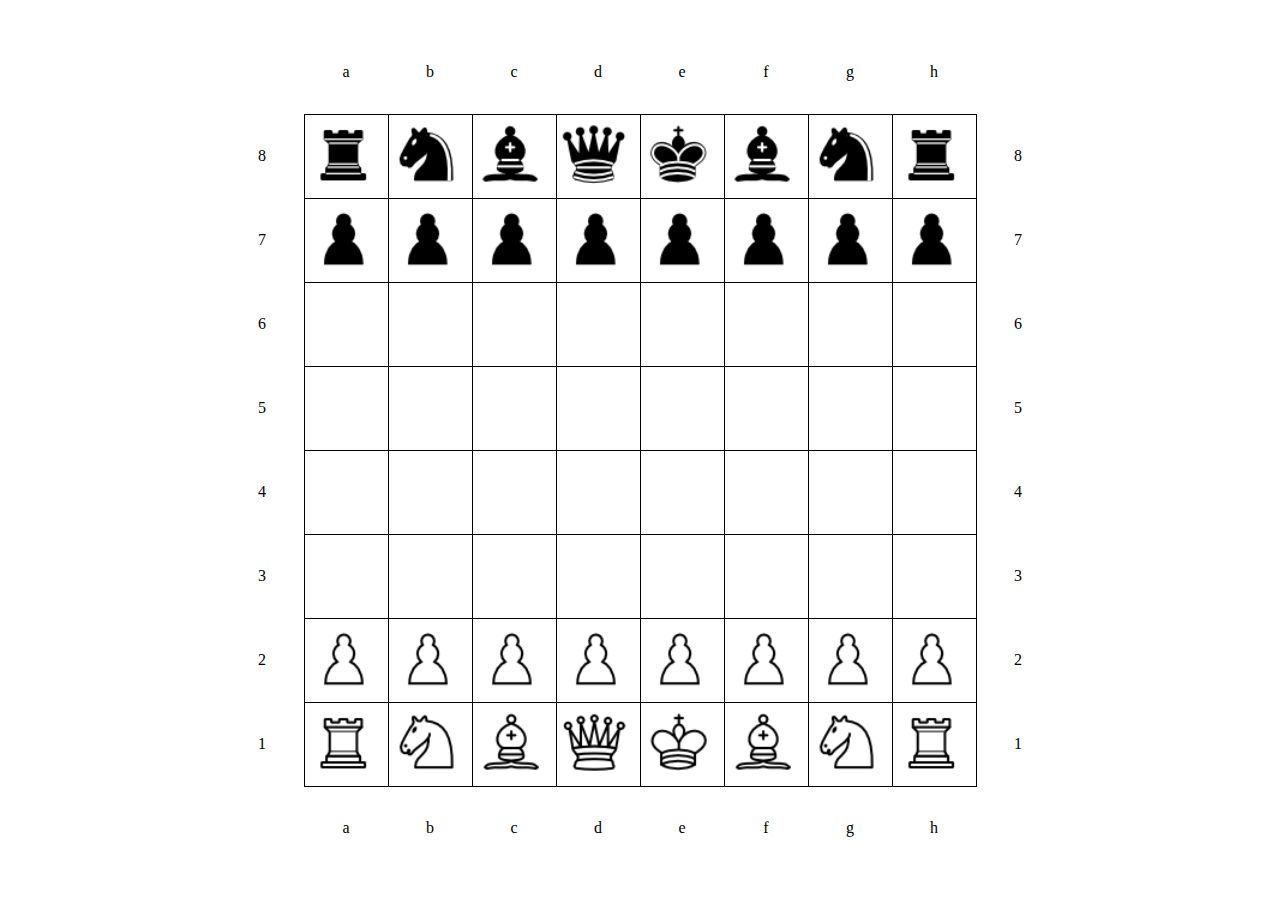
<file: index.html>
<!DOCTYPE html>
<!DOCTYPE html>
<html lang="en">
<head>
    <meta charset="UTF-8">
    <meta name="viewport" content="width=device-width, initial-scale=1.0">
    <title>Chess</title>
    <link rel="stylesheet" href="style.css">
</head>
<body>
    <div class = "table">
        <table>
            <tr class="extra">
                <td class="extra"></td>
                <td class="extra">a</td>
                <td class="extra">b</td>
                <td class="extra">c</td>
                <td class="extra">d</td>
                <td class="extra">e</td>
                <td class="extra">f</td>
                <td class="extra">g</td>
                <td class="extra">h</td>
                <td class="extra"></td>
            </tr>
            <tr class = "col8">
                <td class="extra">8</td>
                <td class = "rowa" id = "a8" ><img class ="black-piece" src="piese/tura-negru.png" id="tura-negru1"  ></td>
                <td class = "rowb" id = "b8" ><img class ="black-piece" src="piese/cal-negru.png" id = "cal-negru1"     ></td>
                <td class = "rowc" id = "c8" ><img class ="black-piece" src="piese/nebun-negru.png" id = "nebun-negru1"     ></td>
                <td class = "rowd" id = "d8" ><img class ="black-piece" src="piese/regina-negru.png"id = "regina-negru"    ></td>
                <td class = "rowe" id = "e8" ><img class ="black-piece" src="piese/rege-negru.png" id = "rege-negru"     ></td>
                <td class = "rowf" id = "f8" ><img class ="black-piece" src="piese/nebun-negru.png" id = "nebun-negru2"     ></td>
                <td class = "rowg" id = "g8" ><img class ="black-piece" src="piese/cal-negru.png" id="cal-negru2"     ></td>
                <td class = "rowh" id = "h8" ><img class ="black-piece" src="piese/tura-negru.png" id = "tura-negru2"     ></td>
                <td class="extra">8</td>
            </tr>
            <tr class = "col7">
                <td class="extra">7</td>
                <td class = "rowa" id = "a7" ><img class ="black-piece" src="piese/pion-negru.png" id="pion-negru1"></td>
                <td class = "rowb" id = "b7" ><img class ="black-piece" src="piese/pion-negru.png" id="pion-negru2"></td>
                <td class = "rowc" id = "c7" ><img class ="black-piece" src="piese/pion-negru.png" id="pion-negru3"></td>
                <td class = "rowd" id = "d7" ><img class ="black-piece" src="piese/pion-negru.png" id="pion-negru4"></td>
                <td class = "rowe" id = "e7" ><img class ="black-piece" src="piese/pion-negru.png" id="pion-negru5"></td>
                <td class = "rowf" id = "f7" ><img class ="black-piece" src="piese/pion-negru.png" id="pion-negru6"></td>
                <td class = "rowg" id = "g7" ><img class ="black-piece" src="piese/pion-negru.png" id="pion-negru7"></td>
                <td class = "rowh" id = "h7" ><img class ="black-piece" src="piese/pion-negru.png" id="pion-negru8"></td>
                <td class="extra">7</td>
            </tr>
            <tr class = "col6">
                <td class="extra">6</td>
                <td class = "rowa" id = "a6"  ></td>
                <td class = "rowb" id = "b6"  ></td>
                <td class = "rowc" id = "c6"  ></td>
                <td class = "rowd" id = "d6"  ></td>
                <td class = "rowe" id = "e6"  ></td>
                <td class = "rowf" id = "f6"  ></td>
                <td class = "rowg" id = "g6"  ></td>
                <td class = "rowh" id = "h6"  ></td>
                <td class="extra">6</td>
            </tr>
            <tr class = "col5">
                <td class="extra">5</td>
                <td class = "rowa"id = "a5"  ></td>
                <td class = "rowb"id = "b5"  ></td>
                <td class = "rowc"id = "c5"  ></td>
                <td class = "rowd"id = "d5"  ></td>
                <td class = "rowe"id = "e5"  ></td>
                <td class = "rowf"id = "f5"  ></td>
                <td class = "rowg"id = "g5"  ></td>
                <td class = "rowh"id = "h5"  ></td>
                <td class="extra">5</td>
            </tr>
            <tr class = "col4">
                <td class="extra">4</td>
                <td class = "rowa"id = "a4"  ></td>
                <td class = "rowb"id = "b4"  ></td>
                <td class = "rowc"id = "c4"  ></td>
                <td class = "rowd"id = "d4"  ></td>
                <td class = "rowe"id = "e4"  ></td>
                <td class = "rowf"id = "f4"  ></td>
                <td class = "rowg"id = "g4"  ></td>
                <td class = "rowh"id = "h4"  ></td>
                <td class="extra">4</td>
            </tr>
            <tr class = "col3">
                <td class="extra">3</td>
                <td class = "rowa" id = "a3"  ></td>
                <td class = "rowb" id = "b3"  ></td>
                <td class = "rowc" id = "c3"  ></td>
                <td class = "rowd" id = "d3"  ></td>
                <td class = "rowe" id = "e3"  ></td>
                <td class = "rowf" id = "f3"  ></td>
                <td class = "rowg" id = "g3"  ></td>
                <td class = "rowh" id = "h3"  ></td>
                <td class="extra">3</td>
            </tr>
            <tr class = "col2">
                <td class="extra">2</td>
                <td class = "rowa" id = "a2"><img class="white-piece" src="piese/pion-alb.png" alt=""   id = "pion-alb1"></td>
                <td class = "rowb" id = "b2"><img class="white-piece" src="piese/pion-alb.png" alt=""   id = "pion-alb2"></td>
                <td class = "rowc" id = "c2"><img class="white-piece" src="piese/pion-alb.png" alt=""   id = "pion-alb3"></td>
                <td class = "rowd" id = "d2"><img class="white-piece" src="piese/pion-alb.png" alt=""   id = "pion-alb4"></td>
                <td class = "rowe" id = "e2"><img class="white-piece" src="piese/pion-alb.png" alt=""   id = "pion-alb5"></td>
                <td class = "rowf" id = "f2"><img class="white-piece" src="piese/pion-alb.png" alt=""   id = "pion-alb6"></td>
                <td class = "rowg" id = "g2"><img class="white-piece" src="piese/pion-alb.png" alt=""   id = "pion-alb7"></td>
                <td class = "rowh" id = "h2"><img class="white-piece" src="piese/pion-alb.png" alt=""   id = "pion-alb8"></td>
                <td class="extra">2</td>
            </tr>
            <tr class = "col1">
                <td class="extra">1</td>
                <td class = "rowa"id = "a1"><img class="white-piece" src="piese/tura-alb.png" alt=""   id="tura-alb1"></td>
                <td class = "rowb"id = "b1"><img class="white-piece" src="piese/cal-alb.png" alt=""   id = "cal-alb1"></td>
                <td class = "rowc"id = "c1"><img class="white-piece" src="piese/nebun-alb.png" alt=""   id = "nebun-alb1"></td>
                <td class = "rowd"id = "d1"><img class="white-piece" src="piese/regina-alb.png" alt=""   id = "regina-alb"></td>
                <td class = "rowe"id = "e1"><img class="white-piece" src="piese/rege-alb.png" alt=""   id = "rege-alb"></td>
                <td class = "rowf"id = "f1"><img class="white-piece" src="piese/nebun-alb.png" alt=""   id = "nebun-alb2"></td>
                <td class = "rowg"id = "g1"><img class="white-piece" src="piese/cal-alb.png" alt=""   id = "cal-alb2"></td>
                <td class = "rowh"id = "h1"><img class="white-piece" src="piese/tura-alb.png" alt=""   id = "tura-alb2"></td>
                <td class="extra">1</td>
            </tr>
            <tr class="extra">
                <td class="extra"></td>
                <td class="extra">a</td>
                <td class="extra">b</td>
                <td class="extra">c</td>
                <td class="extra">d</td>
                <td class="extra">e</td>
                <td class="extra">f</td>
                <td class="extra">g</td>
                <td class="extra">h</td>
                <td class="extra"></td>
            </tr>
        </table>
    </div>

    <script src="script.js"></script>

</body>

</html>
</file>
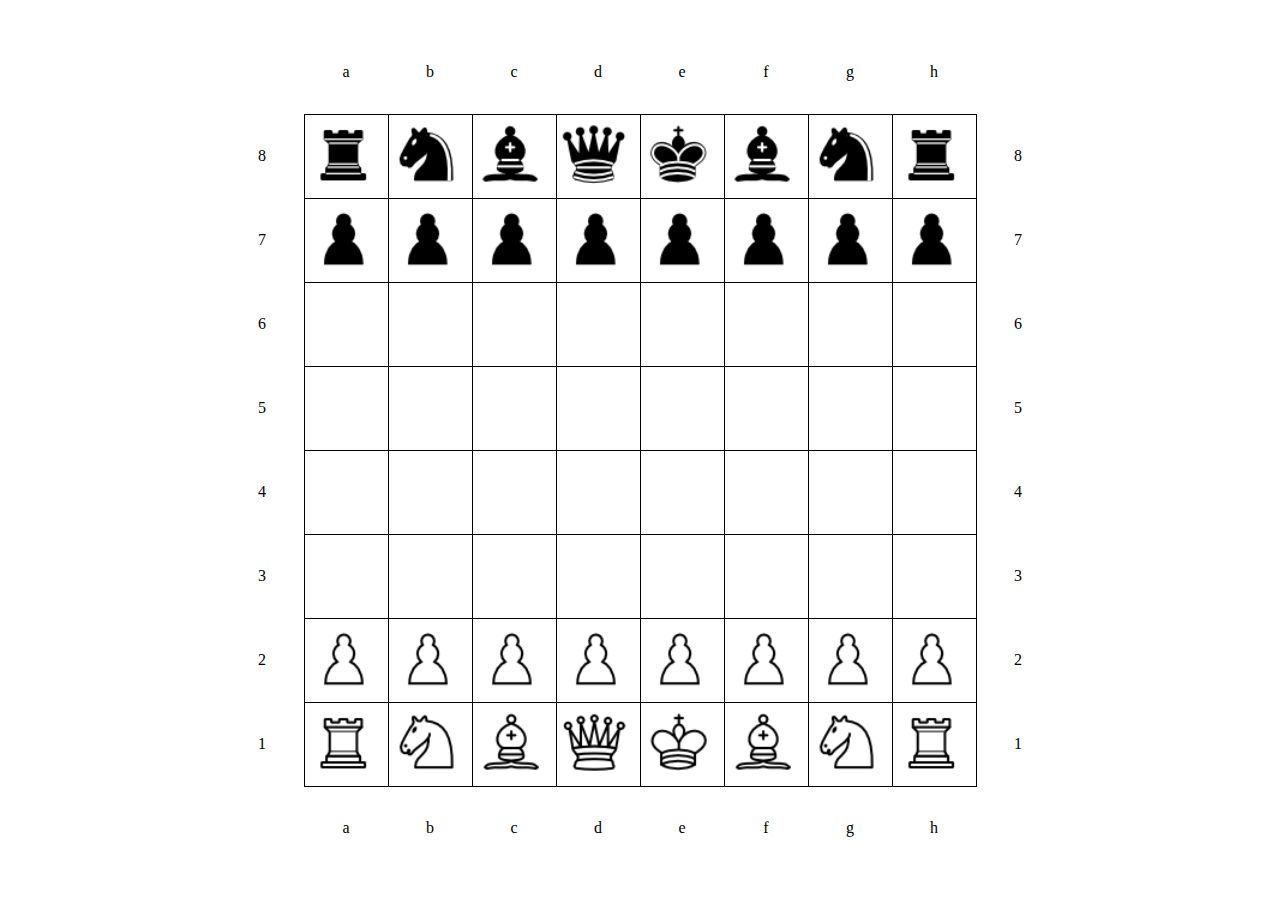
<file: index cu codul de mana.html>
<!DOCTYPE html>
<!DOCTYPE html>
<html lang="en">
<head>
    <meta charset="UTF-8">
    <meta name="viewport" content="width=device-width, initial-scale=1.0">
    <title>Chess</title>
    <link rel="stylesheet" href="style.css">
</head>
<body>
    <div class = "table">
        <table>
            <tr class="extra">
                <td class="extra"></td>
                <td class="extra">a</td>
                <td class="extra">b</td>
                <td class="extra">c</td>
                <td class="extra">d</td>
                <td class="extra">e</td>
                <td class="extra">f</td>
                <td class="extra">g</td>
                <td class="extra">h</td>
                <td class="extra"></td>
            </tr>
            <tr class = "col8">
                <td class="extra">8</td>
                <td class = "rowa" id = "a8" ondrop="drop(event)" ondragover="allowDrop(event)">
                    <img src="piese/tura-negru.png" id="tura-negru1"  draggable="true" ondragstart="drag(event)"  draggable="true"></td>
                <td class = "rowb" id = "b8" ondrop="drop(event)" ondragover="allowDrop(event)">
                    <img src="piese/cal-negru.png" id = "cal-negru1"   draggable="true" ondragstart="drag(event)" draggable="true"></td>
                <td class = "rowc" id = "c8" ondrop="drop(event)" ondragover="allowDrop(event)">
                    <img src="piese/nebun-negru.png" id = "nebun-negru1" draggable="true" ondragstart="drag(event)"   draggable="true"></td>
                <td class = "rowd" id = "d8" ondrop="drop(event)" ondragover="allowDrop(event)">
                    <img src="piese/regina-negru.png"id = "regina-negru" draggable="true" ondragstart="drag(event)"  draggable="true"></td>
                <td class = "rowe" id = "e8" ondrop="drop(event)" ondragover="allowDrop(event)">
                    <img src="piese/rege-negru.png" id = "rege-negru"  draggable="true" ondragstart="drag(event)"  draggable="true"></td>
                <td class = "rowf" id = "f8" ondrop="drop(event)" ondragover="allowDrop(event)">
                    <img src="piese/nebun-negru.png" id = "nebun-negru2" draggable="true" ondragstart="drag(event)"   draggable="true"></td>
                <td class = "rowg" id = "g8" ondrop="drop(event)" ondragover="allowDrop(event)">
                    <img src="piese/cal-negru.png" id="cal-negru2"   draggable="true" ondragstart="drag(event)" draggable="true"></td>
                <td class = "rowh" id = "h8" ondrop="drop(event)" ondragover="allowDrop(event)">
                    <img src="piese/tura-negru.png" id = "tura-negru2"  draggable="true" ondragstart="drag(event)"  draggable="true"></td>
                <td class="extra">8</td>
            </tr>
            <tr class = "col7">
                <td class="extra">7</td>
                <td class = "rowa" id = "a7"ondrop="drop(event)" ondragover="allowDrop(event)"><img src="piese/pion-negru.png" id="pion-negru1" draggable="true" ondragstart="drag(event)"></td>
                <td class = "rowb" id = "b7"ondrop="drop(event)" ondragover="allowDrop(event)"><img src="piese/pion-negru.png" id="pion-negru2" draggable="true" ondragstart="drag(event)"></td>
                <td class = "rowc" id = "c7"ondrop="drop(event)" ondragover="allowDrop(event)"><img src="piese/pion-negru.png" id="pion-negru3" draggable="true" ondragstart="drag(event)"></td>
                <td class = "rowd" id = "d7"ondrop="drop(event)" ondragover="allowDrop(event)"><img src="piese/pion-negru.png" id="pion-negru4" draggable="true" ondragstart="drag(event)"></td>
                <td class = "rowe" id = "e7"ondrop="drop(event)" ondragover="allowDrop(event)"><img src="piese/pion-negru.png" id="pion-negru5" draggable="true" ondragstart="drag(event)"></td>
                <td class = "rowf" id = "f7"ondrop="drop(event)" ondragover="allowDrop(event)"><img src="piese/pion-negru.png" id="pion-negru6" draggable="true" ondragstart="drag(event)"></td>
                <td class = "rowg" id = "g7"ondrop="drop(event)" ondragover="allowDrop(event)"><img src="piese/pion-negru.png" id="pion-negru7" draggable="true" ondragstart="drag(event)"></td>
                <td class = "rowh" id = "h7"ondrop="drop(event)" ondragover="allowDrop(event)"><img src="piese/pion-negru.png" id="pion-negru8" draggable="true" ondragstart="drag(event)"></td>
                <td class="extra">7</td>
            </tr>
            <tr class = "col6">
                <td class="extra">6</td>
                <td class = "rowa"id = "a6" ondrop="drop(event)" ondragover="allowDrop(event)"></td>
                <td class = "rowb"id = "b6" ondrop="drop(event)" ondragover="allowDrop(event)"></td>
                <td class = "rowc"id = "c6" ondrop="drop(event)" ondragover="allowDrop(event)"></td>
                <td class = "rowd"id = "d6" ondrop="drop(event)" ondragover="allowDrop(event)"></td>
                <td class = "rowe"id = "e6" ondrop="drop(event)" ondragover="allowDrop(event)"></td>
                <td class = "rowf"id = "f6" ondrop="drop(event)" ondragover="allowDrop(event)"></td>
                <td class = "rowg"id = "g6" ondrop="drop(event)" ondragover="allowDrop(event)"></td>
                <td class = "rowh"id = "h6" ondrop="drop(event)" ondragover="allowDrop(event)"></td>
                <td class="extra">6</td>
            </tr>
            <tr class = "col5">
                <td class="extra">5</td>
                <td class = "rowa"id = "a5" ondrop="drop(event)" ondragover="allowDrop(event)"></td>
                <td class = "rowb"id = "b5" ondrop="drop(event)" ondragover="allowDrop(event)"></td>
                <td class = "rowc"id = "c5" ondrop="drop(event)" ondragover="allowDrop(event)"></td>
                <td class = "rowd"id = "d5" ondrop="drop(event)" ondragover="allowDrop(event)"></td>
                <td class = "rowe"id = "e5" ondrop="drop(event)" ondragover="allowDrop(event)"></td>
                <td class = "rowf"id = "f5" ondrop="drop(event)" ondragover="allowDrop(event)"></td>
                <td class = "rowg"id = "g5" ondrop="drop(event)" ondragover="allowDrop(event)"></td>
                <td class = "rowh"id = "h5" ondrop="drop(event)" ondragover="allowDrop(event)"></td>
                <td class="extra">5</td>
            </tr>
            <tr class = "col4">
                <td class="extra">4</td>
                <td class = "rowa"id = "a4" ondrop="drop(event)" ondragover="allowDrop(event)"></td>
                <td class = "rowb"id = "b4" ondrop="drop(event)" ondragover="allowDrop(event)"></td>
                <td class = "rowc"id = "c4" ondrop="drop(event)" ondragover="allowDrop(event)"></td>
                <td class = "rowd"id = "d4" ondrop="drop(event)" ondragover="allowDrop(event)"></td>
                <td class = "rowe"id = "e4" ondrop="drop(event)" ondragover="allowDrop(event)"></td>
                <td class = "rowf"id = "f4" ondrop="drop(event)" ondragover="allowDrop(event)"></td>
                <td class = "rowg"id = "g4" ondrop="drop(event)" ondragover="allowDrop(event)"></td>
                <td class = "rowh"id = "h4" ondrop="drop(event)" ondragover="allowDrop(event)"></td>
                <td class="extra">4</td>
            </tr>
            <tr class = "col3">
                <td class="extra">3</td>
                <td class = "rowa"id = "a3" ondrop="drop(event)" ondragover="allowDrop(event)"></td>
                <td class = "rowb"id = "b3" ondrop="drop(event)" ondragover="allowDrop(event)"></td>
                <td class = "rowc"id = "c3" ondrop="drop(event)" ondragover="allowDrop(event)"></td>
                <td class = "rowd"id = "d3" ondrop="drop(event)" ondragover="allowDrop(event)"></td>
                <td class = "rowe"id = "e3" ondrop="drop(event)" ondragover="allowDrop(event)"></td>
                <td class = "rowf"id = "f3" ondrop="drop(event)" ondragover="allowDrop(event)"></td>
                <td class = "rowg"id = "g3" ondrop="drop(event)" ondragover="allowDrop(event)"></td>
                <td class = "rowh"id = "h3" ondrop="drop(event)" ondragover="allowDrop(event)"></td>
                <td class="extra">3</td>
            </tr>
            <tr class = "col2">
                <td class="extra">2</td>
                <td class = "rowa" id = "a2" ondrop="drop(event)" ondragover="allowDrop(event)">
                    <img src="piese/pion-alb.png" alt="" draggable="true" ondragstart="drag(event)" id = "pion-alb1"></td>
                <td class = "rowb" id = "b2" ondrop="drop(event)" ondragover="allowDrop(event)">
                    <img src="piese/pion-alb.png" alt="" draggable="true" ondragstart="drag(event)" id = "pion-alb2"></td>
                <td class = "rowc" id = "c2" ondrop="drop(event)" ondragover="allowDrop(event)">
                    <img src="piese/pion-alb.png" alt="" draggable="true" ondragstart="drag(event)" id = "pion-alb3"></td>
                <td class = "rowd" id = "d2" ondrop="drop(event)" ondragover="allowDrop(event)">
                    <img src="piese/pion-alb.png" alt="" draggable="true" ondragstart="drag(event)" id = "pion-alb4"></td>
                <td class = "rowe" id = "e2" ondrop="drop(event)" ondragover="allowDrop(event)">
                    <img src="piese/pion-alb.png" alt="" draggable="true" ondragstart="drag(event)" id = "pion-alb5"></td>
                <td class = "rowf" id = "f2" ondrop="drop(event)" ondragover="allowDrop(event)">
                    <img src="piese/pion-alb.png" alt="" draggable="true" ondragstart="drag(event)" id = "pion-alb6"></td>
                <td class = "rowg" id = "g2" ondrop="drop(event)" ondragover="allowDrop(event)">
                    <img src="piese/pion-alb.png" alt="" draggable="true" ondragstart="drag(event)" id = "pion-alb7"></td>
                <td class = "rowh" id = "h2" ondrop="drop(event)" ondragover="allowDrop(event)">
                    <img src="piese/pion-alb.png" alt="" draggable="true" ondragstart="drag(event)" id = "pion-alb8"></td>
                <td class="extra">2</td>
            </tr>
            <tr class = "col1">
                <td class="extra">1</td>
                <td class = "rowa"id = "a1" ondrop="drop(event)" ondragover="allowDrop(event)"
                    ><img src="piese/tura-alb.png" alt="" draggable="true" ondragstart="drag(event)" id="tura-alb1"></td>
                <td class = "rowb"id = "b1" ondrop="drop(event)" ondragover="allowDrop(event)"
                    ><img src="piese/cal-alb.png" alt="" draggable="true" ondragstart="drag(event)" id = "cal-alb1"></td>
                <td class = "rowc"id = "c1" ondrop="drop(event)" ondragover="allowDrop(event)"
                    ><img src="piese/nebun-alb.png" alt="" draggable="true" ondragstart="drag(event)" id = "nebun-alb1"></td>
                <td class = "rowd"id = "d1" ondrop="drop(event)" ondragover="allowDrop(event)"
                    ><img src="piese/regina-alb.png" alt="" draggable="true" ondragstart="drag(event)" id = "regina-alb"></td>
                <td class = "rowe"id = "e1" ondrop="drop(event)" ondragover="allowDrop(event)"
                    ><img src="piese/rege-alb.png" alt="" draggable="true" ondragstart="drag(event)" id = "rege-alb"></td>
                <td class = "rowf"id = "f1" ondrop="drop(event)" ondragover="allowDrop(event)"
                    ><img src="piese/nebun-alb.png" alt="" draggable="true" ondragstart="drag(event)" id = "nebun-alb2"></td>
                <td class = "rowg"id = "g1" ondrop="drop(event)" ondragover="allowDrop(event)"
                    ><img src="piese/cal-alb.png" alt="" draggable="true" ondragstart="drag(event)" id = "cal-alb2"></td>
                <td class = "rowh"id = "h1" ondrop="drop(event)" ondragover="allowDrop(event)"
                    ><img src="piese/tura-alb.png" alt="" draggable="true" ondragstart="drag(event)" id = "tura-alb2"></td>
                <td class="extra">1</td>
            </tr>
            <tr class="extra">
                <td class="extra"></td>
                <td class="extra">a</td>
                <td class="extra">b</td>
                <td class="extra">c</td>
                <td class="extra">d</td>
                <td class="extra">e</td>
                <td class="extra">f</td>
                <td class="extra">g</td>
                <td class="extra">h</td>
                <td class="extra"></td>
            </tr>
        </table>
    </div>

    <script src="script.js"></script>

</body>


<script>
    function allowDrop(ev) {
    ev.preventDefault();
}

function drag(ev) {
    ev.dataTransfer.setData("text", ev.target.id);
}

function drop(ev, targetId) {
    ev.preventDefault();
    const targetEl = document.getElementById(targetId);

    console.log(targetId);


    var data = ev.dataTransfer.getData("text");
    ev.target.appendChild(document.getElementById(data));
}

</script>

</html>
</file>
<file: style.css>
th, td {
    border: 1px solid black;
    border-collapse: collapse;
    
}

table
{
    border-collapse: collapse;
}

th,td{
    height: 9vh;
    width: 9vh;
}

.table
{
    height: 100vh;
    width: 100vw;
    display: flex;
    justify-content: center;
    align-items: center;
}

body
{
    margin: 0px;
}


td:hover
{
    background-color: lightgray;
}

.extra, .extra:hover
{
    border: none;
    border: 0px solid white;
    background-color: white;
    text-align: center;
}

img{
    width: 90%;
    height: 90%;
    z-index: -1;
}

body
{
    user-select: none;
}
</file>
